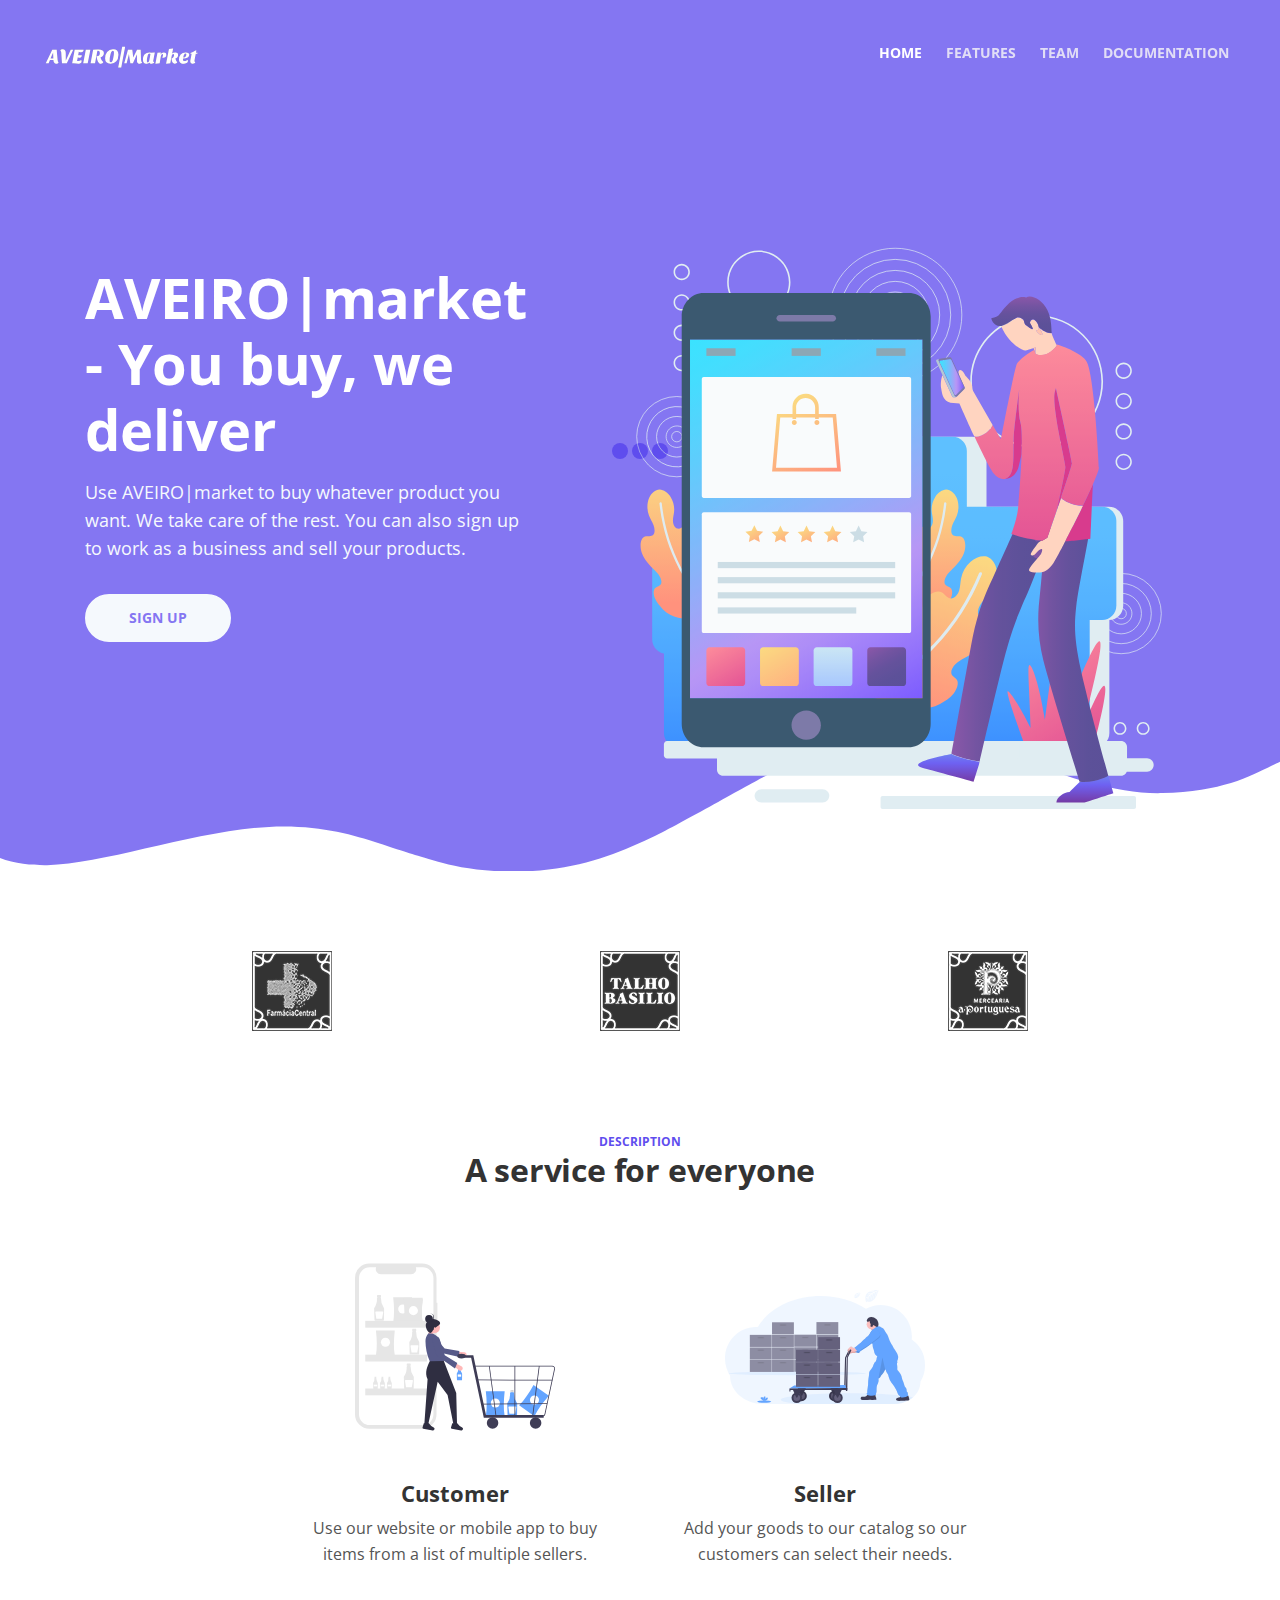
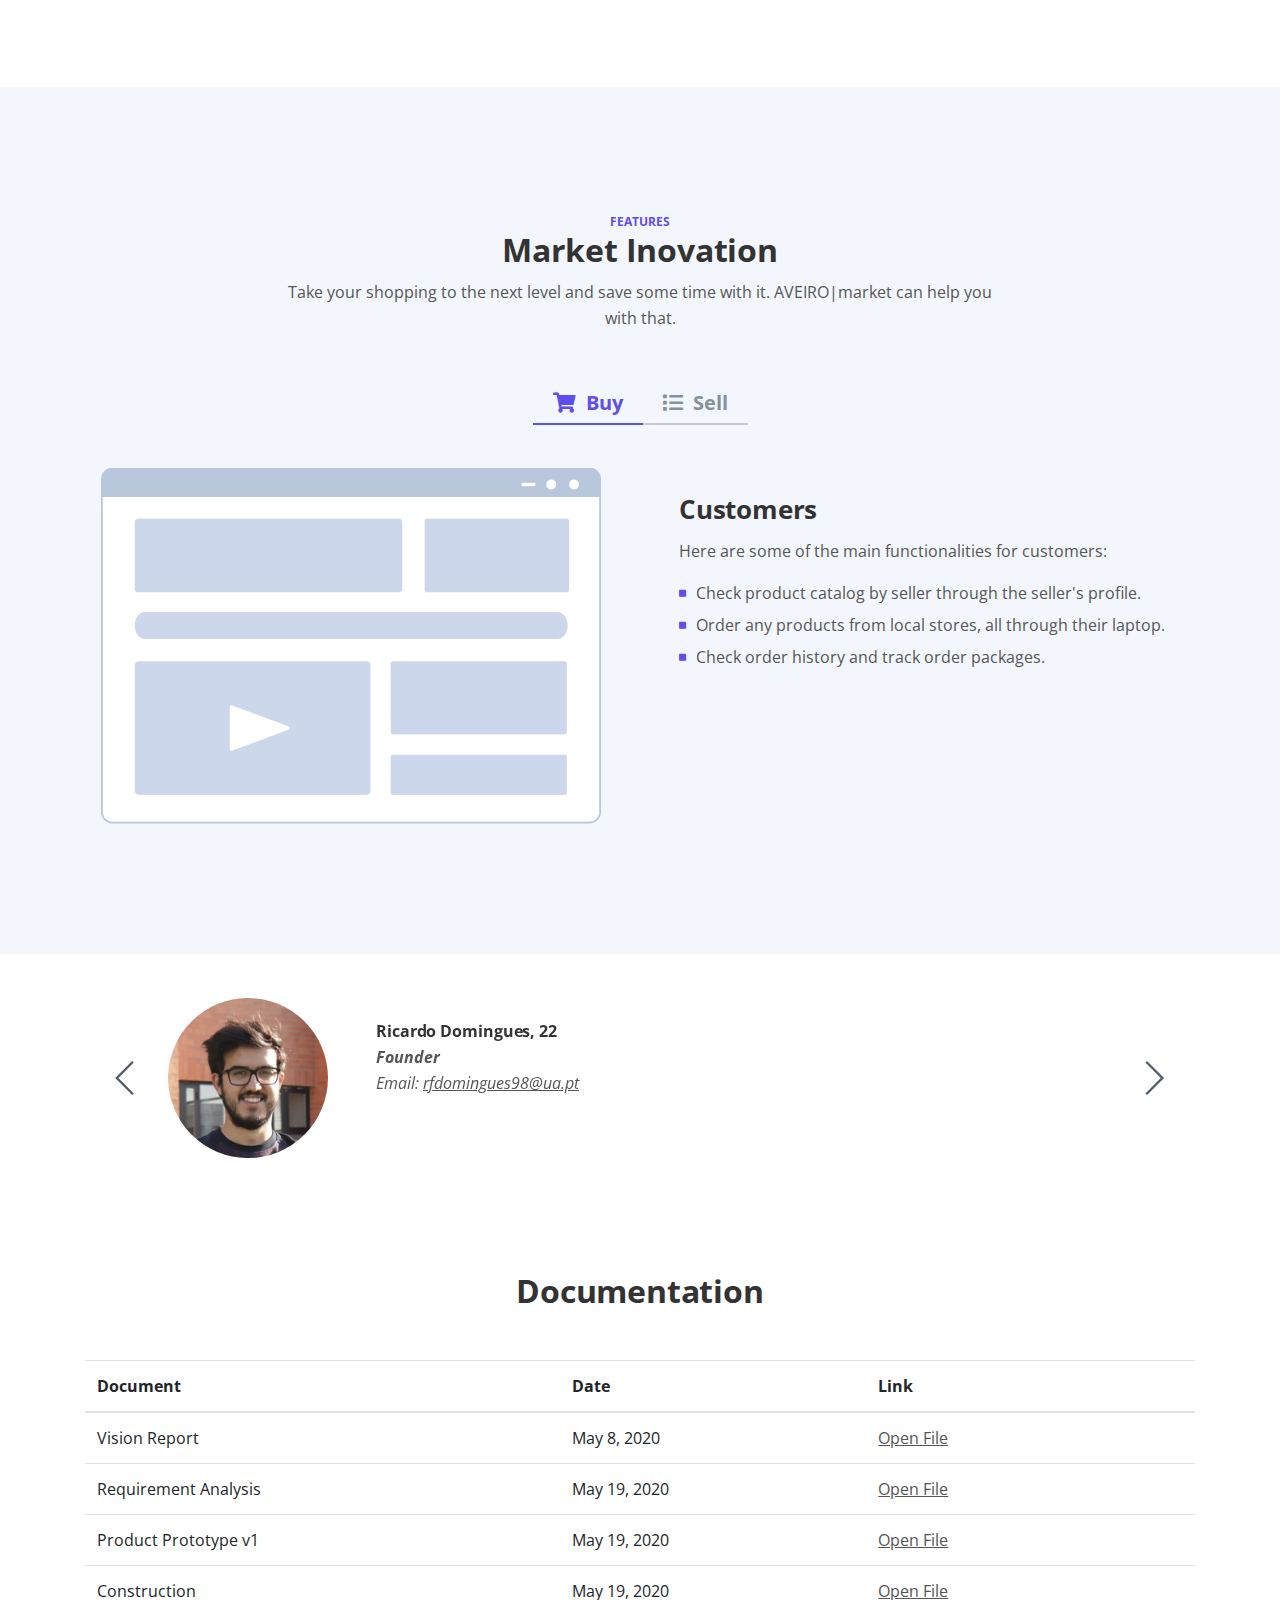
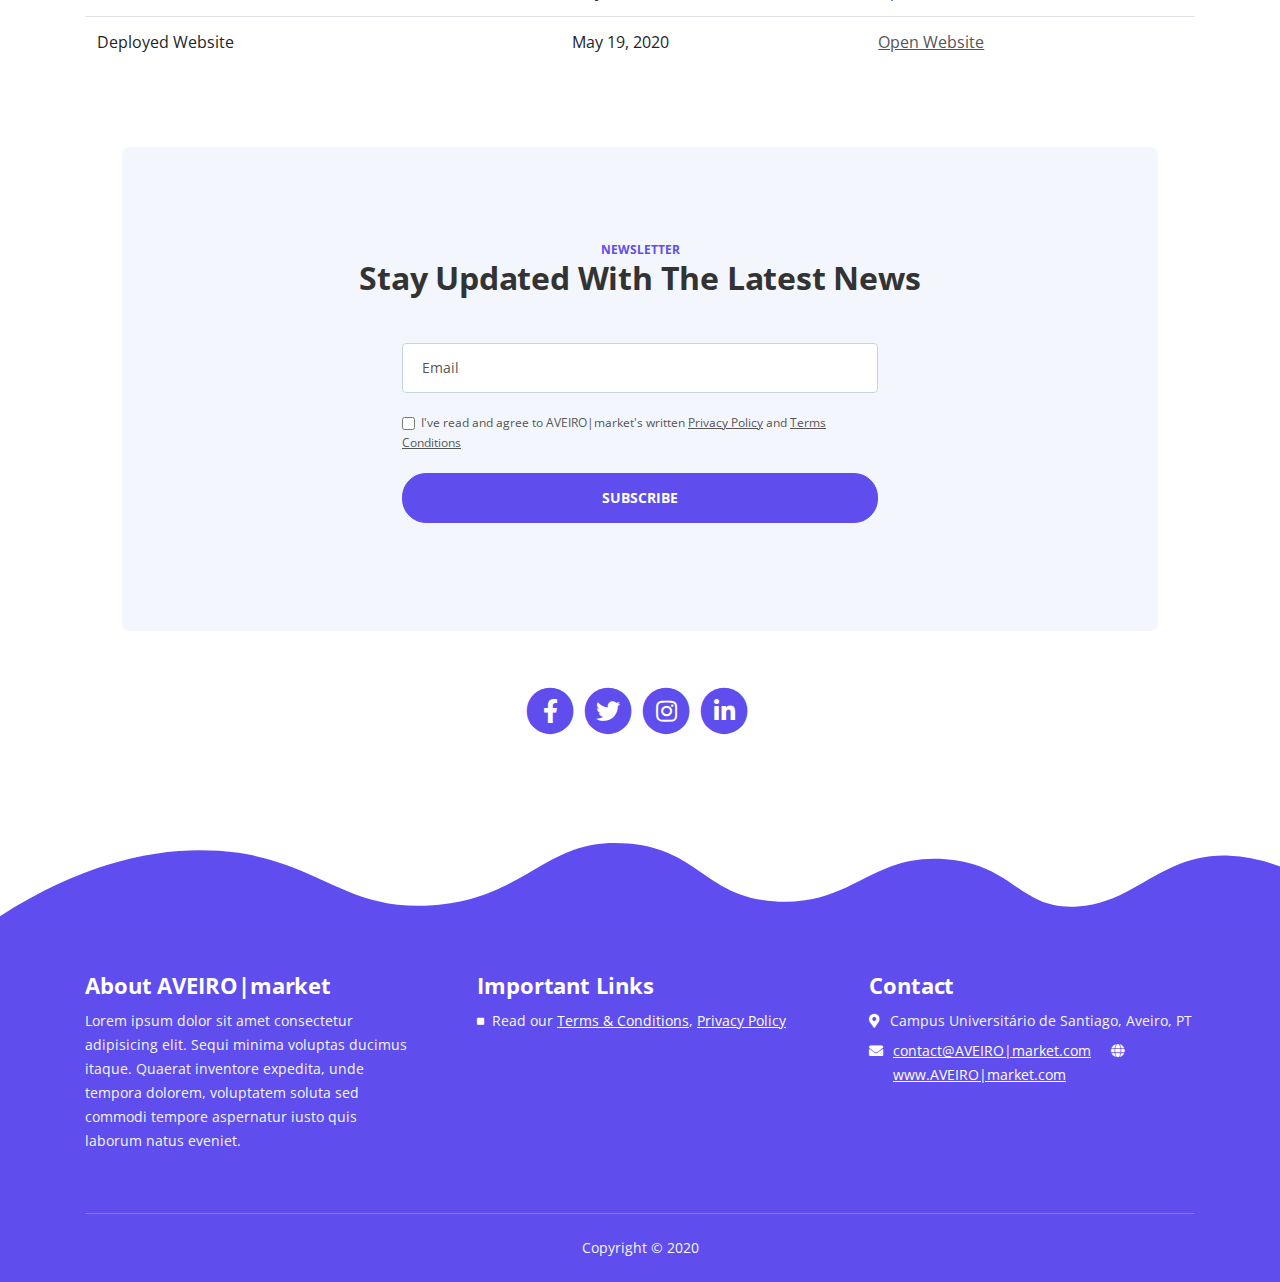
<file: index.html>
<!DOCTYPE html>
<html lang="en">

<head>
    <meta charset="utf-8">
    <meta name="viewport" content="width=device-width, initial-scale=1, shrink-to-fit=no">

    <!-- SEO Meta Tags -->
    <meta name="description"
        content="Tivo is a HTML landing page template built with Bootstrap to help you crate engaging presentations for SaaS apps and convert visitors into users.">
    <meta name="author" content="Inovatik">

    <!-- Website Title -->
    <title>AVEIRO|market - You buy, we deliver</title>

    <!-- Styles -->
    <link href="https://fonts.googleapis.com/css?family=Open+Sans:400,400i,700&display=swap&subset=latin-ext"
        rel="stylesheet">
    <link href="css/bootstrap.css" rel="stylesheet">
    <link href="css/fontawesome-all.css" rel="stylesheet">
    <link href="css/swiper.css" rel="stylesheet">
    <link href="css/magnific-popup.css" rel="stylesheet">
    <link href="css/styles.css" rel="stylesheet">

    <!-- Favicon  -->
    <link rel="icon" href="images/favicon.png">
</head>

<body data-spy="scroll" data-target=".fixed-top">

    <!-- Preloader -->
    <div class="spinner-wrapper">
        <div class="spinner">
            <div class="bounce1"></div>
            <div class="bounce2"></div>
            <div class="bounce3"></div>
        </div>
    </div>
    <!-- end of preloader -->


    <!-- Navigation -->
    <nav class="navbar navbar-expand-lg navbar-dark navbar-custom fixed-top">
        <div class="container">

            <!-- Text Logo - Use this if you don't have a graphic logo -->
            <!-- <a class="navbar-brand logo-text page-scroll" href="index.html">Tivo</a> -->

            <!-- Image Logo -->
            <a class="navbar-brand logo-image" href="index.html"><img src="images/logo.svg" alt="alternative"></a>

            <!-- Mobile Menu Toggle Button -->
            <button class="navbar-toggler" type="button" data-toggle="collapse" data-target="#navbarsExampleDefault"
                aria-controls="navbarsExampleDefault" aria-expanded="false" aria-label="Toggle navigation">
                <span class="navbar-toggler-awesome fas fa-bars"></span>
                <span class="navbar-toggler-awesome fas fa-times"></span>
            </button>
            <!-- end of mobile menu toggle button -->

            <div class="collapse navbar-collapse" id="navbarsExampleDefault">
                <ul class="navbar-nav ml-auto">
                    <li class="nav-item">
                        <a class="nav-link page-scroll" href="#header">HOME <span class="sr-only">(current)</span></a>
                    </li>
                    <li class="nav-item">
                        <a class="nav-link page-scroll" href="#features">FEATURES</a>
                    </li>
                    <li class="nav-item">
                        <a class="nav-link page-scroll" href="#team">TEAM</a>
                    </li>
                    <li class="nav-item">
                        <a class="nav-link page-scroll" href="#documentation">DOCUMENTATION</a>
                    </li>
                </ul>
            </div>
        </div> <!-- end of container -->
    </nav> <!-- end of navbar -->
    <!-- end of navigation -->


    <!-- Header -->
    <header id="header" class="header">
        <div class="header-content">
            <div class="container">
                <div class="row">
                    <div class="col-lg-6 col-xl-5">
                        <div class="text-container">
                            <h1>AVEIRO|market - You buy, we deliver</h1>
                            <p class="p-large">Use AVEIRO|market to buy whatever product you want. We take care of
                                the
                                rest. You can also sign up to work as a business and sell your products.</p>
                            <a class="btn-solid-lg page-scroll" href="sign-up.html">SIGN UP</a>
                        </div> <!-- end of text-container -->
                    </div> <!-- end of col -->
                    <div class="col-lg-6 col-xl-7">
                        <div class="image-container">
                            <div class="img-wrapper">
                                <img class="img-fluid" src="images/top_right.svg" alt="alternative">
                            </div> <!-- end of img-wrapper -->
                        </div> <!-- end of image-container -->
                    </div> <!-- end of col -->
                </div> <!-- end of row -->
            </div> <!-- end of container -->
        </div> <!-- end of header-content -->
    </header> <!-- end of header -->
    <svg class="header-frame" data-name="Layer 1" xmlns="http://www.w3.org/2000/svg" preserveAspectRatio="none"
        viewBox="0 0 1920 310">
        <defs>
            <style>
                .cls-1 {
                    fill: #5f4def;
                }
            </style>
        </defs>
        <title>header-frame</title>
        <path class="cls-1"
            d="M0,283.054c22.75,12.98,53.1,15.2,70.635,14.808,92.115-2.077,238.3-79.9,354.895-79.938,59.97-.019,106.17,18.059,141.58,34,47.778,21.511,47.778,21.511,90,38.938,28.418,11.731,85.344,26.169,152.992,17.971,68.127-8.255,115.933-34.963,166.492-67.393,37.467-24.032,148.6-112.008,171.753-127.963,27.951-19.26,87.771-81.155,180.71-89.341,72.016-6.343,105.479,12.388,157.434,35.467,69.73,30.976,168.93,92.28,256.514,89.405,100.992-3.315,140.276-41.7,177-64.9V0.24H0V283.054Z" />
    </svg>
    <!-- end of header -->

    <!-- Customers -->
    <div class="slider-1">
        <div class="container">
            <div class="row">
                <div class="col-lg-12">

                    <!-- Image Slider -->
                    <div class="slider-container">
                        <div class="swiper-container image-slider">
                            <div class="swiper-wrapper">
                                <div class="swiper-slide">
                                    <img class="img-fluid" src="images/customer-logo-1.png" alt="alternative">
                                </div>
                                <div class="swiper-slide">
                                    <img class="img-fluid" src="images/customer-logo-2.png" alt="alternative">
                                </div>
                                <div class="swiper-slide">
                                    <img class="img-fluid" src="images/customer-logo-3.png" alt="alternative">
                                </div>
                                <div class="swiper-slide">
                                    <img class="img-fluid" src="images/customer-logo-4.png" alt="alternative">
                                </div>
                            </div> <!-- end of swiper-wrapper -->
                        </div> <!-- end of swiper container -->
                    </div> <!-- end of slider-container -->
                    <!-- end of image slider -->

                </div> <!-- end of col -->
            </div> <!-- end of row -->
        </div> <!-- end of container -->
    </div> <!-- end of slider-1 -->
    <!-- end of customers -->

    <!-- Description -->
    <div class="cards-1">
        <div class="container">
            <div class="row">
                <div class="col-lg-12">
                    <div class="above-heading">DESCRIPTION</div>
                    <h2 class="h2-heading">A service for everyone</h2>
                </div> <!-- end of col -->
            </div> <!-- end of row -->
            <div class="row">
                <div class="col-lg-12">

                    <!-- Card -->
                    <div class="card">
                        <div class="card-image">
                            <img class="img-fluid" src="images/buyer.svg" alt="alternative" style="min-height:200px;">
                        </div>
                        <div class="card-body">
                            <h4 class="card-title">Customer</h4>
                            <p>Use our website or mobile app to buy items from a list of multiple sellers.</p>
                        </div>
                    </div>
                    <!-- end of card -->

                    <!-- Card -->
                    <div class="card">
                        <div class="card-image">
                            <img class="img-fluid" src="images/seller.svg" alt="alternative" style="min-height:200px;">
                        </div>
                        <div class="card-body">
                            <h4 class="card-title">Seller</h4>
                            <p>Add your goods to our catalog so our customers can select their needs.</p>
                        </div>
                    </div>
                    <!-- end of card -->

                </div> <!-- end of col -->
            </div> <!-- end of row -->
        </div> <!-- end of container -->
    </div> <!-- end of cards-1 -->
    <!-- end of description -->


    <!-- Features -->
    <div id="features" class="tabs">
        <div class="container">
            <div class="row">
                <div class="col-lg-12">
                    <div class="above-heading">FEATURES</div>
                    <h2 class="h2-heading">Market Inovation</h2>
                    <p class="p-heading">Take your shopping to the next level and save some time with it.
                        AVEIRO|market can
                        help you with that.
                    </p>
                </div> <!-- end of col -->
            </div> <!-- end of row -->
            <div class="row">
                <div class="col-lg-12">

                    <!-- Tabs Links -->
                    <ul class="nav nav-tabs" id="argoTabs" role="tablist">
                        <li class="nav-item">
                            <a class="nav-link active" id="nav-tab-1" data-toggle="tab" href="#tab-1" role="tab"
                                aria-controls="tab-1" aria-selected="true"><i class="fas fa-shopping-cart"></i>Buy</a>
                        </li>
                        <li class="nav-item">
                            <a class="nav-link" id="nav-tab-2" data-toggle="tab" href="#tab-2" role="tab"
                                aria-controls="tab-2" aria-selected="false"><i class="fas fa-list"></i>Sell</a>
                        </li>
                    </ul>
                    <!-- end of tabs links -->

                    <!-- Tabs Content -->
                    <div class="tab-content" id="argoTabsContent">

                        <!-- Tab -->
                        <div class="tab-pane fade show active" id="tab-1" role="tabpanel" aria-labelledby="tab-1">
                            <div class="row">
                                <div class="col-lg-6">
                                    <div class="image-container">
                                        <img class="img-fluid" src="images/features-1.png" alt="alternative">
                                    </div> <!-- end of image-container -->
                                </div> <!-- end of col -->
                                <div class="col-lg-6">
                                    <div class="text-container">
                                        <h3>Customers</h3>
                                        <p>Here are some of the main functionalities for customers:</p>
                                        <ul class="list-unstyled li-space-lg">
                                            <li class="media">
                                                <i class="fas fa-square"></i>
                                                <div class="media-body">Check product catalog by seller through the
                                                    seller's profile.</div>
                                            </li>
                                            <li class="media">
                                                <i class="fas fa-square"></i>
                                                <div class="media-body">Order any products from local stores, all
                                                    through their laptop.</div>
                                            </li>
                                            <li class="media">
                                                <i class="fas fa-square"></i>
                                                <div class="media-body">Check order history and track order
                                                    packages.</div>
                                            </li>
                                        </ul>
                                    </div> <!-- end of text-container -->
                                </div> <!-- end of col -->
                            </div> <!-- end of row -->
                        </div> <!-- end of tab-pane -->
                        <!-- end of tab -->

                        <!-- Tab -->
                        <div class="tab-pane fade" id="tab-2" role="tabpanel" aria-labelledby="tab-2">
                            <div class="row">
                                <div class="col-lg-6">
                                    <div class="image-container">
                                        <img class="img-fluid" src="images/features-2.png" alt="alternative">
                                    </div> <!-- end of image-container -->
                                </div> <!-- end of col -->
                                <div class="col-lg-6">
                                    <div class="text-container">
                                        <h3>Sellers</h3>
                                        <p>Here are some of the main functionalities for sellers:</p>
                                        <ul class="list-unstyled li-space-lg">
                                            <li class="media">
                                                <i class="fas fa-square"></i>
                                                <div class="media-body">Manage their product catalog.</div>
                                            </li>
                                            <li class="media">
                                                <i class="fas fa-square"></i>
                                                <div class="media-body">Check order analytics.</div>
                                            </li>
                                            <li class="media">
                                                <i class="fas fa-square"></i>
                                                <div class="media-body">Accept or reject incoming orders.</div>
                                            </li>
                                        </ul>
                                    </div> <!-- end of text-container -->
                                </div> <!-- end of col -->
                            </div> <!-- end of row -->
                        </div> <!-- end of tab-pane -->
                        <!-- end of tab -->

                    </div> <!-- end of tab content -->
                    <!-- end of tabs content -->

                </div> <!-- end of col -->
            </div> <!-- end of row -->
        </div> <!-- end of container -->
    </div> <!-- end of tabs -->
    <!-- end of features -->

    <!-- team -->
    <div id="team" class="slider-2">
        <div class="container">
            <div class="row">
                <div class="col-lg-12">

                    <!-- Text Slider -->
                    <div class="slider-container">
                        <div class="swiper-container text-slider">
                            <div class="swiper-wrapper">

                                <!-- Slide -->
                                <div class="swiper-slide">
                                    <div class="image-wrapper">
                                        <img class="img-fluid" src="images/team-1.jpg" alt="alternative">
                                    </div> <!-- end of image-wrapper -->
                                    <div class="text-wrapper">
                                        <div class="testimonial-author">Ricardo Domingues, 22</div>
                                        <div class="testimonial-text"><strong>Founder</strong><br>Email: <a
                                                href="mailto:rfdomingues98@ua.pt">rfdomingues98@ua.pt</a></div>
                                    </div> <!-- end of text-wrapper -->
                                </div> <!-- end of swiper-slide -->
                                <!-- end of slide -->

                                <!-- Slide -->
                                <div class="swiper-slide">
                                    <div class="image-wrapper">
                                        <img class="img-fluid" src="images/team-2.jpg" alt="alternative">
                                    </div> <!-- end of image-wrapper -->
                                    <div class="text-wrapper">
                                        <div class="testimonial-author">Bernardo Leandro, 18</div>
                                        <div class="testimonial-text"><strong>Founder</strong><br>Email: <a
                                                href="mailto:bernardoleandro1@ua.pt">bernardoleandro1@ua.pt</a>
                                        </div>
                                    </div> <!-- end of text-wrapper -->
                                </div> <!-- end of swiper-slide -->
                                <!-- end of slide -->

                                <!-- Slide -->
                                <div class="swiper-slide">
                                    <div class="image-wrapper">
                                        <img class="img-fluid" src="images/team-3.jpg" alt="alternative">
                                    </div> <!-- end of image-wrapper -->
                                    <div class="text-wrapper">
                                        <div class="testimonial-author">Dinis Lei, 19</div>
                                        <div class="testimonial-text"><strong>Founder</strong><br>Email: <a
                                                href="mailto:dinislei@ua.pt">dinislei@ua.pt</a></div>
                                    </div> <!-- end of text-wrapper -->
                                </div> <!-- end of swiper-slide -->
                                <!-- end of slide -->

                                <!-- Slide -->
                                <div class="swiper-slide">
                                    <div class="image-wrapper">
                                        <img class="img-fluid" src="images/team-4.jpg" alt="alternative">
                                    </div> <!-- end of image-wrapper -->
                                    <div class="text-wrapper">
                                        <div class="testimonial-author">Immy Stege, 28</div>
                                        <div class="testimonial-text"><strong>Founder</strong><br>Email: <a
                                                href="mailto:immy@ua.pt">immy@ua.pt</a></div>
                                    </div> <!-- end of text-wrapper -->
                                </div> <!-- end of swiper-slide -->
                                <!-- end of slide -->

                            </div> <!-- end of swiper-wrapper -->

                            <!-- Add Arrows -->
                            <div class="swiper-button-next"></div>
                            <div class="swiper-button-prev"></div>
                            <!-- end of add arrows -->

                        </div> <!-- end of swiper-container -->
                    </div> <!-- end of slider-container -->
                    <!-- end of text slider -->

                </div> <!-- end of col -->
            </div> <!-- end of row -->
        </div> <!-- end of container -->
    </div> <!-- end of slider-2 -->
    <!-- end of team -->

    <!-- Documentation -->
    <div id="documentation" class="mt-5">
        <div class="container">
            <div class="row">
                <div class="col-lg-12">
                    <h2 class="h2-heading text-center">Documentation</h2>
                    <table class="table mt-5">
                        <thead>
                            <tr>
                                <th>Document</th>
                                <th>Date</th>
                                <th>Link</th>
                            </tr>
                        </thead>
                        <tbody>
                            <tr>
                                <td scope="row">Vision Report</td>
                                <td>May 8, 2020</td>
                                <td><a href="https://uapt33090.sharepoint.com/:b:/s/OP_MAS_GROUP/ERpaLeV28LFGrE0TOmoRPzsBr7FqKyYKdPZL5x2V1V9GLw?e=fdWacD"
                                        target="_blank">Open
                                        File</a></td>
                            </tr>
                            <tr>
                                <td scope="row">Requirement Analysis</td>
                                <td>May 19, 2020</td>
                                <td><a href="https://uapt33090.sharepoint.com/:w:/s/OP_MAS_GROUP/ETV9aa60hktAtUIdVP_e5XsB6WfyFUArGJLDtJxf-iwo4Q?e=w0D8bs"
                                        target="_blank">Open File</a></td>
                            </tr>
                            <tr>
                                <td scope="row">Product Prototype v1</td>
                                <td>May 19, 2020</td>
                                <td><a href="https://xd.adobe.com/view/c2c7e4ee-8c2f-44cb-6f7f-f871b820aed4-b4f6/?fullscreen"
                                        target="_blank">Open
                                        File</a></td>
                            </tr>
                            <tr>
                                <td scope="row">Construction</td>
                                <td>May 19, 2020</td>
                                <td><a href="https://uapt33090.sharepoint.com/:b:/s/OP_MAS_GROUP/EfkcWDiWyixOq49fJcaVzUIBAXK9ng7DYCDHfAxuKVNutw?e=NXWsju"
                                        target="_blank">Open File</a></td>
                            </tr>
                            <tr>
                                <td scope="row">Deployed Website</td>
                                <td>May 19, 2020</td>
                                <td><a href="https://aveiro-market.herokuapp.com" target="_blank">Open
                                        Website</a></td>
                            </tr>
                        </tbody>
                    </table>
                </div>
            </div>
        </div>
    </div>

    <!-- Newsletter -->
    <div class="form">
        <div class="container">
            <div class="row">
                <div class="col-lg-12">
                    <div class="text-container">
                        <div class="above-heading">NEWSLETTER</div>
                        <h2>Stay Updated With The Latest News</h2>

                        <!-- Newsletter Form -->
                        <form id="newsletterForm" data-toggle="validator" data-focus="false">
                            <div class="form-group">
                                <input type="email" class="form-control-input" id="nemail" required>
                                <label class="label-control" for="nemail">Email</label>
                                <div class="help-block with-errors"></div>
                            </div>
                            <div class="form-group checkbox">
                                <input type="checkbox" id="nterms" value="Agreed-to-Terms" required>I've read and
                                agree to AVEIRO|market's written <a href="privacy-policy.html">Privacy Policy</a>
                                and <a href="terms-conditions.html">Terms Conditions</a>
                                <div class="help-block with-errors"></div>
                            </div>
                            <div class="form-group">
                                <button type="submit" class="form-control-submit-button">SUBSCRIBE</button>
                            </div>
                            <div class="form-message">
                                <div id="nmsgSubmit" class="h3 text-center hidden"></div>
                            </div>
                        </form>
                        <!-- end of newsletter form -->

                    </div> <!-- end of text-container -->
                </div> <!-- end of col -->
            </div> <!-- end of row -->
            <div class="row">
                <div class="col-lg-12">
                    <div class="icon-container">
                        <span class="fa-stack">
                            <a href="#">
                                <i class="fas fa-circle fa-stack-2x"></i>
                                <i class="fab fa-facebook-f fa-stack-1x"></i>
                            </a>
                        </span>
                        <span class="fa-stack">
                            <a href="#">
                                <i class="fas fa-circle fa-stack-2x"></i>
                                <i class="fab fa-twitter fa-stack-1x"></i>
                            </a>
                        </span>
                        <span class="fa-stack">
                            <a href="#">
                                <i class="fas fa-circle fa-stack-2x"></i>
                                <i class="fab fa-instagram fa-stack-1x"></i>
                            </a>
                        </span>
                        <span class="fa-stack">
                            <a href="#">
                                <i class="fas fa-circle fa-stack-2x"></i>
                                <i class="fab fa-linkedin-in fa-stack-1x"></i>
                            </a>
                        </span>
                    </div> <!-- end of col -->
                </div> <!-- end of col -->
            </div> <!-- end of row -->
        </div> <!-- end of container -->
    </div> <!-- end of form -->
    <!-- end of newsletter -->


    <!-- Footer -->
    <svg class="footer-frame" data-name="Layer 2" xmlns="http://www.w3.org/2000/svg" preserveAspectRatio="none"
        viewBox="0 0 1920 79">
        <defs>
            <style>
                .cls-2 {
                    fill: #5f4def;
                }
            </style>
        </defs>
        <title>footer-frame</title>
        <path class="cls-2"
            d="M0,72.427C143,12.138,255.5,4.577,328.644,7.943c147.721,6.8,183.881,60.242,320.83,53.737,143-6.793,167.826-68.128,293-60.9,109.095,6.3,115.68,54.364,225.251,57.319,113.58,3.064,138.8-47.711,251.189-41.8,104.012,5.474,109.713,50.4,197.369,46.572,89.549-3.91,124.375-52.563,227.622-50.155A338.646,338.646,0,0,1,1920,23.467V79.75H0V72.427Z"
            transform="translate(0 -0.188)" />
    </svg>
    <div class="footer">
        <div class="container">
            <div class="row">
                <div class="col-md-4">
                    <div class="footer-col first">
                        <h4>About AVEIRO|market</h4>
                        <p class="p-small">Lorem ipsum dolor sit amet consectetur adipisicing elit. Sequi minima
                            voluptas ducimus itaque. Quaerat inventore expedita, unde tempora dolorem, voluptatem
                            soluta sed commodi tempore aspernatur iusto quis laborum natus eveniet.</p>
                    </div>
                </div> <!-- end of col -->
                <div class="col-md-4">
                    <div class="footer-col middle">
                        <h4>Important Links</h4>
                        <ul class="list-unstyled li-space-lg p-small">
                            <li class="media">
                                <i class="fas fa-square"></i>
                                <div class="media-body">Read our <a class="white" href="terms-conditions.html">Terms
                                        & Conditions</a>, <a class="white" href="privacy-policy.html">Privacy
                                        Policy</a></div>
                            </li>
                        </ul>
                    </div>
                </div> <!-- end of col -->
                <div class="col-md-4">
                    <div class="footer-col last">
                        <h4>Contact</h4>
                        <ul class="list-unstyled li-space-lg p-small">
                            <li class="media">
                                <i class="fas fa-map-marker-alt"></i>
                                <div class="media-body">Campus Universitário de Santiago, Aveiro, PT</div>
                            </li>
                            <li class="media">
                                <i class="fas fa-envelope"></i>
                                <div class="media-body"><a class="white" href="#">contact@AVEIRO|market.com</a> <i
                                        class="fas fa-globe"></i><a class="white" href="#">www.AVEIRO|market.com</a>
                                </div>
                            </li>
                        </ul>
                    </div>
                </div> <!-- end of col -->
            </div> <!-- end of row -->
        </div> <!-- end of container -->
    </div> <!-- end of footer -->
    <!-- end of footer -->


    <!-- Copyright -->
    <div class="copyright">
        <div class="container">
            <div class="row">
                <div class="col-lg-12">
                    <p class="p-small">Copyright © 2020</p>
                </div> <!-- end of col -->
            </div> <!-- enf of row -->
        </div> <!-- end of container -->
    </div> <!-- end of copyright -->
    <!-- end of copyright -->


    <!-- Scripts -->
    <script src="js/jquery.min.js"></script> <!-- jQuery for Bootstrap's JavaScript plugins -->
    <script src="js/popper.min.js"></script> <!-- Popper tooltip library for Bootstrap -->
    <script src="js/bootstrap.min.js"></script> <!-- Bootstrap framework -->
    <script src="js/jquery.easing.min.js"></script> <!-- jQuery Easing for smooth scrolling between anchors -->
    <script src="js/swiper.min.js"></script> <!-- Swiper for image and text sliders -->
    <script src="js/jquery.magnific-popup.js"></script> <!-- Magnific Popup for lightboxes -->
    <script src="js/validator.min.js"></script> <!-- Validator.js - Bootstrap plugin that validates forms -->
    <script src="js/scripts.js"></script> <!-- Custom scripts -->
</body>

</html>
</file>
<file: css/styles.css>
/* Template: Tivo - SaaS App HTML Landing Page Template
   Author: Inovatik
   Created: Sep 2019
   Description: Master CSS file
*/

/*****************************************
Table Of Contents:

01. General Styles
02. Preloader
03. Navigation
04. Header
05. Customers
06. Description
07. Features
08. Features Lightboxes
09. Details
10. Video
11. Pricing
12. Testimonials
13. Newsletter
14. Footer
15. Copyright
16. Back To Top Button
17. Extra Pages
18. Sign Up and Log In Pages
19. Media Queries
******************************************/

/*****************************************
Colors:
- Backgrounds, buttons, bullets, icons - blue #5f4dee
- Backgrounds, light button, light body text - light gray #f3f7fd
- Headings text - black #333
- Body text - dark gray #555
******************************************/


/******************************/
/*     01. General Styles     */
/******************************/
body,
html {
	width: 100%;
	height: 100%;
}

body,
p {
	color: #555;
	font: 400 1rem/1.625rem "Open Sans", sans-serif;
	;
}

.p-large {
	font: 400 1.125rem/1.75rem "Open Sans", sans-serif;
}

.p-small {
	font: 400 0.875rem/1.5rem "Open Sans", sans-serif;
}

h1 {
	color: #333;
	font: 700 2.5rem/3.125rem "Open Sans", sans-serif;
	letter-spacing: -0.2px;
}

h2 {
	color: #333;
	font: 700 2rem/2.625rem "Open Sans", sans-serif;
	letter-spacing: -0.2px;
}

h3 {
	color: #333;
	font: 700 1.625rem/2.125rem "Open Sans", sans-serif;
	letter-spacing: -0.2px;
}

h4 {
	color: #333;
	font: 700 1.375rem/1.75rem "Open Sans", sans-serif;
	letter-spacing: -0.1px;
}

h5 {
	color: #333;
	font: 700 1.125rem/1.5rem "Open Sans", sans-serif;
	letter-spacing: -0.1px;
}

h6 {
	color: #333;
	font: 700 1rem/1.375rem "Open Sans", sans-serif;
	letter-spacing: -0.1px;
}

.above-heading {
	color: #5f4dee;
	font: 700 0.75rem/0.875rem "Open Sans", sans-serif;
	text-align: center;
}

.p-heading {
	margin-bottom: 3.25rem;
}

.testimonial-text {
	font: italic 400 1rem/1.625rem "Open Sans", sans-serif;
}

.testimonial-author {
	font: 700 1rem/1.625rem "Open Sans", sans-serif;
	letter-spacing: -0.1px;
}

.li-space-lg li {
	margin-bottom: 0.375rem;
}

.indent {
	padding-left: 1.25rem;
}

a {
	color: #555;
	text-decoration: underline;
}

a:hover {
	color: #555;
	text-decoration: underline;
}

a.white {
	color: #fff;
}

.decorative-line {
	display: block;
	width: 5rem;
	height: 0.5rem;
	margin-right: auto;
	margin-left: auto;
}

.blue {
	color: #5f4dee;
}

.btn-solid-reg {
	display: inline-block;
	padding: 1.1875rem 2.125rem 1.1875rem 2.125rem;
	border: 0.125rem solid #5f4dee;
	border-radius: 2rem;
	background-color: #5f4dee;
	color: #fff;
	font: 700 0.875rem/0 "Open Sans", sans-serif;
	text-decoration: none;
	transition: all 0.2s;
}

.btn-solid-reg:hover {
	background-color: transparent;
	color: #5f4dee;
	text-decoration: none;
}

.btn-solid-lg {
	display: inline-block;
	padding: 1.375rem 2.625rem 1.375rem 2.625rem;
	border: 0.125rem solid #5f4dee;
	border-radius: 2rem;
	background-color: #5f4dee;
	color: #fff;
	font: 700 0.875rem/0 "Open Sans", sans-serif;
	text-decoration: none;
	transition: all 0.2s;
}

.btn-solid-lg:hover {
	background-color: transparent;
	color: #5f4dee;
	text-decoration: none;
}

.btn-outline-reg {
	display: inline-block;
	padding: 1.1875rem 2.125rem 1.1875rem 2.125rem;
	border: 0.125rem solid #5f4dee;
	border-radius: 2rem;
	background-color: transparent;
	color: #5f4dee;
	font: 700 0.875rem/0 "Open Sans", sans-serif;
	text-decoration: none;
	transition: all 0.2s;
}

.btn-outline-reg:hover {
	background-color: #5f4dee;
	color: #fff;
	text-decoration: none;
}

.btn-outline-lg {
	display: inline-block;
	padding: 1.375rem 2.625rem 1.375rem 2.625rem;
	border: 0.125rem solid #5f4dee;
	border-radius: 2rem;
	background-color: transparent;
	color: #5f4dee;
	font: 700 0.875rem/0 "Open Sans", sans-serif;
	text-decoration: none;
	transition: all 0.2s;
}

.btn-outline-lg:hover {
	background-color: #5f4dee;
	color: #fff;
	text-decoration: none;
}

.btn-outline-sm {
	display: inline-block;
	padding: 0.875rem 1.5rem 0.875rem 1.5rem;
	border: 0.125rem solid #5f4dee;
	border-radius: 2rem;
	background-color: transparent;
	color: #5f4dee;
	font: 700 0.875rem/0 "Open Sans", sans-serif;
	text-decoration: none;
	transition: all 0.2s;
}

.btn-outline-sm:hover {
	background-color: #5f4dee;
	color: #fff;
	text-decoration: none;
}

.form-group {
	position: relative;
	margin-bottom: 1.25rem;
}

.form-group.has-error.has-danger {
	margin-bottom: 0.625rem;
}

.form-group.has-error.has-danger .help-block.with-errors ul {
	margin-top: 0.375rem;
}

.label-control {
	position: absolute;
	top: 0.87rem;
	left: 1.25rem;
	color: #555;
	opacity: 1;
	font: 400 0.875rem/1.375rem "Open Sans", sans-serif;
	cursor: text;
	transition: all 0.2s ease;
}

/* IE10+ hack to solve lower label text position compared to the rest of the browsers */
@media screen and (-ms-high-contrast: active),
screen and (-ms-high-contrast: none) {
	.label-control {
		top: 0.9375rem;
	}
}

.form-control-input:focus+.label-control,
.form-control-input.notEmpty+.label-control,
.form-control-textarea:focus+.label-control,
.form-control-textarea.notEmpty+.label-control {
	top: 0.125rem;
	opacity: 1;
	font-size: 0.75rem;
	font-weight: 700;
}

.form-control-input,
.form-control-select {
	display: block;
	/* needed for proper display of the label in Firefox, IE, Edge */
	width: 100%;
	padding-top: 1.0625rem;
	padding-bottom: 0.0625rem;
	padding-left: 1.25rem;
	border: 1px solid #c4d8dc;
	border-radius: 0.25rem;
	background-color: #fff;
	color: #555;
	font: 400 0.875rem/1.875rem "Open Sans", sans-serif;
	transition: all 0.2s;
	-webkit-appearance: none;
	/* removes inner shadow on form inputs on ios safari */
}

.form-control-select {
	padding-top: 0.5rem;
	padding-bottom: 0.5rem;
	height: 3rem;
}

/* IE10+ hack to solve lower label text position compared to the rest of the browsers */
@media screen and (-ms-high-contrast: active),
screen and (-ms-high-contrast: none) {
	.form-control-input {
		padding-top: 1.25rem;
		padding-bottom: 0.75rem;
		line-height: 1.75rem;
	}

	.form-control-select {
		padding-top: 0.875rem;
		padding-bottom: 0.75rem;
		height: 3.125rem;
		line-height: 2.125rem;
	}
}

select {
	/* you should keep these first rules in place to maintain cross-browser behavior */
	-webkit-appearance: none;
	-moz-appearance: none;
	-ms-appearance: none;
	-o-appearance: none;
	appearance: none;
	background-image: url('../images/down-arrow.png');
	background-position: 96% 50%;
	background-repeat: no-repeat;
	outline: none;
}

select::-ms-expand {
	display: none;
	/* removes the ugly default down arrow on select form field in IE11 */
}

.form-control-textarea {
	display: block;
	/* used to eliminate a bottom gap difference between Chrome and IE/FF */
	width: 100%;
	height: 8rem;
	/* used instead of html rows to normalize height between Chrome and IE/FF */
	padding-top: 1.25rem;
	padding-left: 1.3125rem;
	border: 1px solid #c4d8dc;
	border-radius: 0.25rem;
	background-color: #fff;
	color: #555;
	font: 400 0.875rem/1.75rem "Open Sans", sans-serif;
	transition: all 0.2s;
}

.form-control-input:focus,
.form-control-select:focus,
.form-control-textarea:focus {
	border: 1px solid #a1a1a1;
	outline: none;
	/* Removes blue border on focus */
}

.form-control-input:hover,
.form-control-select:hover,
.form-control-textarea:hover {
	border: 1px solid #a1a1a1;
}

.checkbox {
	font: 400 0.75rem/1.25rem "Open Sans", sans-serif;
}

input[type='checkbox'] {
	vertical-align: -15%;
	margin-right: 0.375rem;
}

/* IE10+ hack to raise checkbox field position compared to the rest of the browsers */
@media screen and (-ms-high-contrast: active),
screen and (-ms-high-contrast: none) {
	input[type='checkbox'] {
		vertical-align: -9%;
	}
}

.form-control-submit-button {
	display: inline-block;
	width: 100%;
	height: 3.125rem;
	border: 1px solid #5f4dee;
	border-radius: 1.5rem;
	background-color: #5f4dee;
	color: #fff;
	font: 700 0.875rem/0 "Open Sans", sans-serif;
	cursor: pointer;
	transition: all 0.2s;
}

.form-control-submit-button:hover {
	background-color: transparent;
	color: #5f4dee;
}

/* Form Success And Error Message Formatting */
#smsgSubmit.h3.text-center.tada.animated,
#lmsgSubmit.h3.text-center.tada.animated,
#nmsgSubmit.h3.text-center.tada.animated,
#pmsgSubmit.h3.text-center.tada.animated,
#smsgSubmit.h3.text-center,
#lmsgSubmit.h3.text-center,
#nmsgSubmit.h3.text-center,
#pmsgSubmit.h3.text-center {
	display: block;
	margin-bottom: 0;
	color: #555;
	font-size: 1.125rem;
	line-height: 1rem;
}

.help-block.with-errors .list-unstyled {
	color: #555;
	font-size: 0.75rem;
	line-height: 1.125rem;
	text-align: left;
}

.help-block.with-errors ul {
	margin-bottom: 0;
}

/* end of form success and error message formatting */

/* Form Success And Error Message Animation - Animate.css */
@-webkit-keyframes tada {
	from {
		-webkit-transform: scale3d(1, 1, 1);
		-ms-transform: scale3d(1, 1, 1);
		transform: scale3d(1, 1, 1);
	}

	10%,
	20% {
		-webkit-transform: scale3d(.9, .9, .9) rotate3d(0, 0, 1, -3deg);
		-ms-transform: scale3d(.9, .9, .9) rotate3d(0, 0, 1, -3deg);
		transform: scale3d(.9, .9, .9) rotate3d(0, 0, 1, -3deg);
	}

	30%,
	50%,
	70%,
	90% {
		-webkit-transform: scale3d(1.1, 1.1, 1.1) rotate3d(0, 0, 1, 3deg);
		-ms-transform: scale3d(1.1, 1.1, 1.1) rotate3d(0, 0, 1, 3deg);
		transform: scale3d(1.1, 1.1, 1.1) rotate3d(0, 0, 1, 3deg);
	}

	40%,
	60%,
	80% {
		-webkit-transform: scale3d(1.1, 1.1, 1.1) rotate3d(0, 0, 1, -3deg);
		-ms-transform: scale3d(1.1, 1.1, 1.1) rotate3d(0, 0, 1, -3deg);
		transform: scale3d(1.1, 1.1, 1.1) rotate3d(0, 0, 1, -3deg);
	}

	to {
		-webkit-transform: scale3d(1, 1, 1);
		-ms-transform: scale3d(1, 1, 1);
		transform: scale3d(1, 1, 1);
	}
}

@keyframes tada {
	from {
		-webkit-transform: scale3d(1, 1, 1);
		-ms-transform: scale3d(1, 1, 1);
		transform: scale3d(1, 1, 1);
	}

	10%,
	20% {
		-webkit-transform: scale3d(.9, .9, .9) rotate3d(0, 0, 1, -3deg);
		-ms-transform: scale3d(.9, .9, .9) rotate3d(0, 0, 1, -3deg);
		transform: scale3d(.9, .9, .9) rotate3d(0, 0, 1, -3deg);
	}

	30%,
	50%,
	70%,
	90% {
		-webkit-transform: scale3d(1.1, 1.1, 1.1) rotate3d(0, 0, 1, 3deg);
		-ms-transform: scale3d(1.1, 1.1, 1.1) rotate3d(0, 0, 1, 3deg);
		transform: scale3d(1.1, 1.1, 1.1) rotate3d(0, 0, 1, 3deg);
	}

	40%,
	60%,
	80% {
		-webkit-transform: scale3d(1.1, 1.1, 1.1) rotate3d(0, 0, 1, -3deg);
		-ms-transform: scale3d(1.1, 1.1, 1.1) rotate3d(0, 0, 1, -3deg);
		transform: scale3d(1.1, 1.1, 1.1) rotate3d(0, 0, 1, -3deg);
	}

	to {
		-webkit-transform: scale3d(1, 1, 1);
		-ms-transform: scale3d(1, 1, 1);
		transform: scale3d(1, 1, 1);
	}
}

.tada {
	-webkit-animation-name: tada;
	animation-name: tada;
}

.animated {
	-webkit-animation-duration: 1s;
	animation-duration: 1s;
	-webkit-animation-fill-mode: both;
	animation-fill-mode: both;
}

/* end of form success and error message animation - Animate.css */

/* Fade-move Animation For Details Lightbox - Magnific Popup */
/* at start */
.my-mfp-slide-bottom .zoom-anim-dialog {
	opacity: 0;
	transition: all 0.2s ease-out;
	-webkit-transform: translateY(-1.25rem) perspective(37.5rem) rotateX(10deg);
	-ms-transform: translateY(-1.25rem) perspective(37.5rem) rotateX(10deg);
	transform: translateY(-1.25rem) perspective(37.5rem) rotateX(10deg);
}

/* animate in */
.my-mfp-slide-bottom.mfp-ready .zoom-anim-dialog {
	opacity: 1;
	-webkit-transform: translateY(0) perspective(37.5rem) rotateX(0);
	-ms-transform: translateY(0) perspective(37.5rem) rotateX(0);
	transform: translateY(0) perspective(37.5rem) rotateX(0);
}

/* animate out */
.my-mfp-slide-bottom.mfp-removing .zoom-anim-dialog {
	opacity: 0;
	-webkit-transform: translateY(-0.625rem) perspective(37.5rem) rotateX(10deg);
	-ms-transform: translateY(-0.625rem) perspective(37.5rem) rotateX(10deg);
	transform: translateY(-0.625rem) perspective(37.5rem) rotateX(10deg);
}

/* dark overlay, start state */
.my-mfp-slide-bottom.mfp-bg {
	opacity: 0;
	transition: opacity 0.2s ease-out;
}

/* animate in */
.my-mfp-slide-bottom.mfp-ready.mfp-bg {
	opacity: 0.8;
}

/* animate out */
.my-mfp-slide-bottom.mfp-removing.mfp-bg {
	opacity: 0;
}

/* end of fade-move animation for details lightbox - magnific popup */

/* Fade Animation For Image Lightbox - Magnific Popup */
@-webkit-keyframes fadeIn {
	from {
		opacity: 0;
	}

	to {
		opacity: 1;
	}
}

@keyframes fadeIn {
	from {
		opacity: 0;
	}

	to {
		opacity: 1;
	}
}

.fadeIn {
	-webkit-animation: fadeIn 0.6s;
	animation: fadeIn 0.6s;
}

@-webkit-keyframes fadeOut {
	from {
		opacity: 1;
	}

	to {
		opacity: 0;
	}
}

@keyframes fadeOut {
	from {
		opacity: 1;
	}

	to {
		opacity: 0;
	}
}

.fadeOut {
	-webkit-animation: fadeOut 0.8s;
	animation: fadeOut 0.8s;
}

/* end of fade animation for image lightbox - magnific popup */


/*************************/
/*     02. Preloader     */
/*************************/
.spinner-wrapper {
	position: fixed;
	z-index: 999999;
	top: 0;
	right: 0;
	bottom: 0;
	left: 0;
	background: #fff;
}

.spinner {
	position: absolute;
	top: 50%;
	/* centers the loading animation vertically one the screen */
	left: 50%;
	/* centers the loading animation horizontally one the screen */
	width: 3.75rem;
	height: 1.25rem;
	margin: -0.625rem 0 0 -1.875rem;
	/* is width and height divided by two */
	text-align: center;
}

.spinner>div {
	display: inline-block;
	width: 1rem;
	height: 1rem;
	border-radius: 100%;
	background-color: #5f4dee;
	-webkit-animation: sk-bouncedelay 1.4s infinite ease-in-out both;
	animation: sk-bouncedelay 1.4s infinite ease-in-out both;
}

.spinner .bounce1 {
	-webkit-animation-delay: -0.32s;
	animation-delay: -0.32s;
}

.spinner .bounce2 {
	-webkit-animation-delay: -0.16s;
	animation-delay: -0.16s;
}

@-webkit-keyframes sk-bouncedelay {

	0%,
	80%,
	100% {
		-webkit-transform: scale(0);
	}

	40% {
		-webkit-transform: scale(1.0);
	}
}

@keyframes sk-bouncedelay {

	0%,
	80%,
	100% {
		-webkit-transform: scale(0);
		-ms-transform: scale(0);
		transform: scale(0);
	}

	40% {
		-webkit-transform: scale(1.0);
		-ms-transform: scale(1.0);
		transform: scale(1.0);
	}
}


/**************************/
/*     03. Navigation     */
/**************************/
.navbar-custom {
	background-color: #5f4dee;
	box-shadow: 0 0.0625rem 0.375rem 0 rgba(0, 0, 0, 0.1);
	font: 700 0.875rem/0.875rem "Open Sans", sans-serif;
	transition: all 0.2s;
}

.navbar-custom .container {
	max-width: 87.5rem;
}

.navbar-custom .navbar-brand.logo-image img {
	width: 4.375rem;
	height: 1.75rem;
	scale: 3;
	margin-left: 40px;
}

.navbar-custom .navbar-brand.logo-text {
	font: 700 2rem/1.5rem "Open Sans", sans-serif;
	color: #fff;
	;
	text-decoration: none;
}

.navbar-custom .navbar-nav {
	margin-top: 0.75rem;
	margin-bottom: 0.5rem;
}

.navbar-custom .nav-item .nav-link {
	padding: 0.625rem 0.75rem 0.625rem 0.75rem;
	color: #f7f5f5;
	opacity: 0.8;
	text-decoration: none;
	transition: all 0.2s ease;
}

.navbar-custom .nav-item .nav-link:hover,
.navbar-custom .nav-item .nav-link.active {
	color: #fff;
	opacity: 1;
}

/* Dropdown Menu */
.navbar-custom .dropdown:hover>.dropdown-menu {
	display: block;
	/* this makes the dropdown menu stay open while hovering it */
	min-width: auto;
	animation: fadeDropdown 0.2s;
	/* required for the fade animation */
}

@keyframes fadeDropdown {
	0% {
		opacity: 0;
	}

	100% {
		opacity: 1;
	}
}

.navbar-custom .dropdown-toggle:focus {
	/* removes dropdown outline on focus */
	outline: 0;
}

.navbar-custom .dropdown-menu {
	margin-top: 0;
	border: none;
	border-radius: 0.25rem;
	background-color: #5f4dee;
}

.navbar-custom .dropdown-item {
	color: #f7f5f5;
	opacity: 0.8;
	font: 700 0.875rem/0.875rem "Open Sans", sans-serif;
	text-decoration: none;
}

.navbar-custom .dropdown-item:hover {
	background-color: #5f4dee;
	color: #fff;
	opacity: 1;
}

.navbar-custom .dropdown-items-divide-hr {
	width: 100%;
	height: 1px;
	margin: 0.75rem auto 0.725rem auto;
	border: none;
	background-color: #c4d8dc;
	opacity: 0.2;
}

/* end of dropdown menu */

.navbar-custom .nav-item .btn-outline-sm {
	margin-top: 0.25rem;
	margin-bottom: 1.375rem;
	margin-left: 0.5rem;
	border: 0.125rem solid #fff;
	color: #fff;
}

.navbar-custom .nav-item .btn-outline-sm:hover {
	background-color: #fff;
	color: #5f4dee;
}

.navbar-custom .navbar-toggler {
	padding: 0;
	border: none;
	color: #fff;
	font-size: 2rem;
}

.navbar-custom button[aria-expanded='false'] .navbar-toggler-awesome.fas.fa-times {
	display: none;
}

.navbar-custom button[aria-expanded='false'] .navbar-toggler-awesome.fas.fa-bars {
	display: inline-block;
}

.navbar-custom button[aria-expanded='true'] .navbar-toggler-awesome.fas.fa-bars {
	display: none;
}

.navbar-custom button[aria-expanded='true'] .navbar-toggler-awesome.fas.fa-times {
	display: inline-block;
	margin-right: 0.125rem;
}


/*********************/
/*    04. Header     */
/*********************/
.header {
	background-color: #5f4dee;
}

.header .header-content {
	padding-top: 8rem;
	padding-bottom: 4rem;
	text-align: center;
}

.header .text-container {
	margin-bottom: 3rem;
}

.header h1 {
	margin-bottom: 1rem;
	color: #fff;
	font-size: 2.5rem;
	line-height: 3rem;
}

.header .p-large {
	margin-bottom: 2rem;
	color: #f3f7fd;
}

.header .btn-solid-lg {
	margin-right: 0.5rem;
	margin-bottom: 1.125rem;
	margin-left: 0.5rem;
	border-color: #f3f7fd;
	background-color: #f3f7fd;
	color: #5f4dee;
}

.header .btn-solid-lg:hover {
	background: transparent;
	color: #f3f7fd;
}

.header .btn-outline-lg {
	border-color: #f3f7fd;
	color: #f3f7fd;
}

.header .btn-outline-lg:hover {
	background-color: #f3f7fd;
	color: #5f4dee;
}

.header-frame {
	margin-top: -1px;
	/* To remove white margin in FF */
	width: 100%;
	height: 2.25rem;
}


/*************************/
/*     05. Customers     */
/*************************/
.slider-1 {
	padding-top: 5rem;
	padding-bottom: 3.25rem;
}

.slider-1 .slider-container {
	text-align: center;
}


/***************************/
/*     06. Description     */
/***************************/
.cards-1 {
	padding-top: 3.25rem;
	padding-bottom: 3rem;
	text-align: center;
}

.cards-1 .h2-heading {
	margin-bottom: 3.5rem;
}

.cards-1 .card {
	max-width: 21rem;
	margin-right: auto;
	margin-bottom: 3.5rem;
	margin-left: auto;
	padding: 0;
	border: none;
}

.cards-1 .card-image {
	max-width: 16rem;
	margin-right: auto;
	margin-bottom: 2rem;
	margin-left: auto;
}

.cards-1 .card-title {
	margin-bottom: 0.5rem;
}

.cards-1 .card-body {
	padding: 0;
}


/************************/
/*     07. Features     */
/************************/
.tabs {
	padding-top: 8rem;
	padding-bottom: 8.125rem;
	background-color: #f3f7fd;
}

.tabs .h2-heading,
.tabs .p-heading {
	text-align: center;
}

.tabs .nav-tabs {
	display: block;
	margin-bottom: 2.25rem;
	border-bottom: none;
}

.tabs .nav-link {
	padding: 0.375rem 1rem 0.375rem 1rem;
	border: none;
	color: #86929b;
	font-weight: 700;
	font-size: 1.25rem;
	line-height: 1.75rem;
	text-align: center;
	text-decoration: none;
	transition: all 0.2s ease;
}

.tabs .nav-link:hover,
.tabs .nav-link.active {
	background: transparent;
	color: #5f4dee;
}

.tabs .nav-link .fas {
	margin-right: 0.625rem;
}

.tabs .image-container {
	margin-bottom: 2.75rem;
}

.tabs .list-unstyled .fas {
	color: #5f4dee;
	font-size: 0.5rem;
	line-height: 1.625rem;
}

.tabs .list-unstyled .media-body {
	margin-left: 0.625rem;
}

.tabs #tab-1 h3 {
	margin-bottom: 0.75rem;
}

.tabs #tab-1 .list-unstyled {
	margin-bottom: 1.5rem;
}

.tabs #tab-2 h3 {
	margin-bottom: 0.75rem;
}

.tabs #tab-2 .list-unstyled {
	margin-bottom: 1.5rem;
}

.tabs #tab-3 h3 {
	margin-bottom: 0.75rem;
}

.tabs #tab-3 .list-unstyled {
	margin-bottom: 1.5rem;
}


/***********************************/
/*     08. Features Lightboxes     */
/***********************************/
.lightbox-basic {
	margin: 2.5rem auto;
	padding: 2rem 1.5rem 2rem 1.5rem;
	border-radius: 0.25rem;
	background: #fff;
	text-align: left;
}

.lightbox-basic .container {
	padding-right: 0;
	padding-left: 0;
}

.lightbox-basic .image-container {
	max-width: 33.75rem;
	margin-right: auto;
	margin-bottom: 3rem;
	margin-left: auto;
}

.lightbox-basic h3 {
	margin-bottom: 0.5rem;
}

.lightbox-basic hr {
	width: 2.5rem;
	height: 0.125rem;
	margin-top: 0;
	margin-bottom: 0.875rem;
	margin-left: 0;
	border: 0;
	background-color: #5f4dee;
	text-align: left;
}

.lightbox-basic h4 {
	margin-bottom: 1rem;
}

.lightbox-basic .list-unstyled .fas {
	color: #5f4dee;
	font-size: 0.5rem;
	line-height: 1.625rem;
}

.lightbox-basic .list-unstyled .media-body {
	margin-left: 0.625rem;
}

.lightbox-basic .btn-outline-reg,
.lightbox-basic .btn-solid-reg {
	margin-top: 0.75rem;
}

/* Signup Button */
.lightbox-basic .btn-solid-reg.mfp-close {
	position: relative;
	width: auto;
	height: auto;
	color: #fff;
	opacity: 1;
}

.lightbox-basic .btn-solid-reg.mfp-close:hover {
	color: #5f4dee;
}

/* end of signup Button */

/* Back Button */
.lightbox-basic a.mfp-close.as-button {
	position: relative;
	width: auto;
	height: auto;
	margin-left: 0.375rem;
	color: #5f4dee;
	opacity: 1;
}

.lightbox-basic a.mfp-close.as-button:hover {
	color: #fff;
}

/* end of back button */

.lightbox-basic button.mfp-close.x-button {
	position: absolute;
	top: -0.125rem;
	right: -0.125rem;
	width: 2.75rem;
	height: 2.75rem;
	color: #707984;
}


/***********************/
/*     09. Details     */
/***********************/
.basic-1 {
	padding-top: 7.5rem;
	padding-bottom: 8rem;
}

.basic-1 .text-container {
	margin-bottom: 3.75rem;
}

.basic-1 .list-unstyled {
	margin-bottom: 1.375rem;
}

.basic-1 .list-unstyled .fas {
	color: #5f4dee;
	font-size: 0.5rem;
	line-height: 1.625rem;
}

.basic-1 .list-unstyled .media-body {
	margin-left: 0.625rem;
}


/*********************/
/*     10. Video     */
/*********************/
.basic-2 {
	padding-top: 8rem;
	padding-bottom: 6.75rem;
	background-color: #f3f7fd;
	text-align: center;
}

.basic-2 .image-container {
	margin-bottom: 2rem;
}

.basic-2 .image-container img {
	border-radius: 0.75rem;
}

.basic-2 .video-wrapper {
	position: relative;
}

/* Video Play Button */
.basic-2 .video-play-button {
	position: absolute;
	z-index: 10;
	top: 50%;
	left: 50%;
	display: block;
	box-sizing: content-box;
	width: 2rem;
	height: 2.75rem;
	padding: 1.125rem 1.25rem 1.125rem 1.75rem;
	border-radius: 50%;
	-webkit-transform: translateX(-50%) translateY(-50%);
	-ms-transform: translateX(-50%) translateY(-50%);
	transform: translateX(-50%) translateY(-50%);
}

.basic-2 .video-play-button:before {
	content: "";
	position: absolute;
	z-index: 0;
	top: 50%;
	left: 50%;
	display: block;
	width: 4.75rem;
	height: 4.75rem;
	border-radius: 50%;
	background: #5f4dee;
	animation: pulse-border 1500ms ease-out infinite;
	-webkit-transform: translateX(-50%) translateY(-50%);
	-ms-transform: translateX(-50%) translateY(-50%);
	transform: translateX(-50%) translateY(-50%);
}

.basic-2 .video-play-button:after {
	content: "";
	position: absolute;
	z-index: 1;
	top: 50%;
	left: 50%;
	display: block;
	width: 4.375rem;
	height: 4.375rem;
	border-radius: 50%;
	background: #5f4dee;
	transition: all 200ms;
	-webkit-transform: translateX(-50%) translateY(-50%);
	-ms-transform: translateX(-50%) translateY(-50%);
	transform: translateX(-50%) translateY(-50%);
}

.basic-2 .video-play-button span {
	position: relative;
	display: block;
	z-index: 3;
	top: 0.375rem;
	left: 0.25rem;
	width: 0;
	height: 0;
	border-left: 1.625rem solid #fff;
	border-top: 1rem solid transparent;
	border-bottom: 1rem solid transparent;
}

@keyframes pulse-border {
	0% {
		transform: translateX(-50%) translateY(-50%) translateZ(0) scale(1);
		opacity: 1;
	}

	100% {
		transform: translateX(-50%) translateY(-50%) translateZ(0) scale(1.5);
		opacity: 0;
	}
}

/* end of video play button */

.basic-2 .p-heading {
	margin-bottom: 1rem;
}


/***********************/
/*     11. Pricing     */
/***********************/
.cards-2 {
	padding-top: 7.875rem;
	padding-bottom: 2.25rem;
	text-align: center;
}

.cards-2 .h2-heading {
	margin-bottom: 3.75rem;
}

.cards-2 .card {
	display: block;
	max-width: 19rem;
	margin-right: auto;
	margin-bottom: 3rem;
	margin-left: auto;
	border: 1px solid #ccd3df;
	border-radius: 0.375rem;
}

.cards-2 .card .card-body {
	padding: 2.5rem 2rem 2.75rem 2em;
}

.cards-2 .card .card-title {
	margin-bottom: 0.5rem;
	color: #5f4dee;
	font: 700 1.125rem/1.5rem "Open Sans", sans-serif;
}

.cards-2 .card .price .currency {
	margin-right: 0.25rem;
	color: #434c54;
	font-weight: 700;
	font-size: 1.5rem;
	vertical-align: 40%;
}

.cards-2 .card .price .value {
	color: #434c54;
	font: 700 3.25rem/3.5rem "Open Sans", sans-serif;
	text-align: center;
}

.cards-2 .card .frequency {
	font-size: 0.875rem;
}

.cards-2 .card .divider {
	height: 1px;
	margin-top: 1.75rem;
	margin-bottom: 2rem;
	border: none;
	background-color: #ccd3df;
}

.cards-2 .card .list-unstyled {
	margin-top: 1.875rem;
	margin-bottom: 1.625rem;
	text-align: left;
}

.cards-2 .card .list-unstyled .media {
	margin-bottom: 0.5rem;
}

.cards-2 .card .list-unstyled .fas {
	color: #5f4dee;
	font-size: 0.875rem;
	line-height: 1.625rem;
}

.cards-2 .card .list-unstyled .fas.fa-times {
	margin-left: 0.1875rem;
	margin-right: 0.125rem;
	color: #555;
}

.cards-2 .card .list-unstyled .media-body {
	margin-left: 0.625rem;
}


/****************************/
/*     12. Testimonials     */
/****************************/
.slider-2 {
	padding-top: 2.75rem;
	padding-bottom: 4rem;
}

.slider-2 .slider-container {
	position: relative;
}

.slider-2 .swiper-container {
	position: static;
	width: 82%;
	text-align: center;
}

.slider-2 .image-wrapper {
	width: 6rem;
	margin-right: auto;
	margin-bottom: 1rem;
	margin-left: auto;
}

.slider-2 .image-wrapper img {
	border-radius: 50%;
}

.slider-2 .testimonial-text {
	margin-bottom: 0.5rem;
}

.slider-2 .testimonial-author {
	color: #333;
}

.slider-2 .swiper-button-prev,
.slider-2 .swiper-button-next {
	width: 1.125rem;
}

.slider-2 .swiper-button-prev:focus,
.slider-2 .swiper-button-next:focus {
	/* even if you can't see it chrome you can see it on mobile device */
	outline: none;
}

.slider-2 .swiper-button-prev {
	left: -0.375rem;
	background-image: url("data:image/svg+xml;charset=utf-8,%3Csvg%20xmlns%3D'http%3A%2F%2Fwww.w3.org%2F2000%2Fsvg'%20viewBox%3D'0%200%2028%2044'%3E%3Cpath%20d%3D'M0%2C22L22%2C0l2.1%2C2.1L4.2%2C22l19.9%2C19.9L22%2C44L0%2C22L0%2C22L0%2C22z'%20fill%3D'%23505c67'%2F%3E%3C%2Fsvg%3E");
	background-size: 1.125rem 1.75rem;
}

.slider-2 .swiper-button-next {
	right: -0.375rem;
	background-image: url("data:image/svg+xml;charset=utf-8,%3Csvg%20xmlns%3D'http%3A%2F%2Fwww.w3.org%2F2000%2Fsvg'%20viewBox%3D'0%200%2028%2044'%3E%3Cpath%20d%3D'M27%2C22L27%2C22L5%2C44l-2.1-2.1L22.8%2C22L2.9%2C2.1L5%2C0L27%2C22L27%2C22z'%20fill%3D'%23505c67'%2F%3E%3C%2Fsvg%3E");
	background-size: 1.125rem 1.75rem;
}


/**************************/
/*     13. Newsletter     */
/**************************/
.form {
	padding-top: 4rem;
	padding-bottom: 6rem;
}

.form .text-container {
	margin-bottom: 3.5rem;
	padding: 3.5rem 1rem 2.5rem 1rem;
	border-radius: 0.5rem;
	background-color: #f3f7fd;
}

.form h2 {
	margin-bottom: 2.75rem;
	text-align: center;
}

.form .icon-container {
	text-align: center;
}

.form .fa-stack {
	width: 2em;
	margin-bottom: 0.75rem;
	margin-right: 0.375rem;
	font-size: 1.5rem;
}

.form .fa-stack .fa-stack-1x {
	color: #fff;
	transition: all 0.2s ease;
}

.form .fa-stack .fa-stack-2x {
	color: #5f4dee;
	transition: all 0.2s ease;
}

.form .fa-stack:hover .fa-stack-1x {
	color: #5f4dee;
}

.form .fa-stack:hover .fa-stack-2x {
	color: #f3f7fd;
}


/**********************/
/*     14. Footer     */
/**********************/
.footer-frame {
	width: 100%;
	height: 1.5rem;
}

.footer {
	padding-top: 3rem;
	padding-bottom: 0.5rem;
	background-color: #5f4dee;
}

.footer .footer-col {
	margin-bottom: 2.25rem;
}

.footer h4 {
	margin-bottom: 0.625rem;
	color: #fff;
}

.footer .list-unstyled,
.footer p {
	color: #f3f7fd;
}

.footer .footer-col.middle .list-unstyled .fas {
	color: #fff;
	font-size: 0.5rem;
	line-height: 1.5rem;
}

.footer .footer-col.middle .list-unstyled .media-body {
	margin-left: 0.5rem;
}

.footer .footer-col.last .list-unstyled .fas {
	color: #fff;
	font-size: 0.875rem;
	line-height: 1.5rem;
}

.footer .footer-col.last .list-unstyled .media-body {
	margin-left: 0.625rem;
}

.footer .footer-col.last .list-unstyled .fas.fa-globe {
	margin-left: 1rem;
	margin-right: 0.625rem;
}


/*************************/
/*     15. Copyright     */
/*************************/
.copyright {
	padding-top: 1rem;
	padding-bottom: 0.375rem;
	background-color: #5f4dee;
	text-align: center;
}

.copyright .p-small {
	padding-top: 1.375rem;
	border-top: 1px solid #718ad1;
	color: #f3f7fd;
}

.copyright a {
	color: #f3f7fd;
	text-decoration: none;
}


/**********************************/
/*     16. Back To Top Button     */
/**********************************/
a.back-to-top {
	position: fixed;
	z-index: 999;
	right: 0.75rem;
	bottom: 0.75rem;
	display: none;
	width: 2.625rem;
	height: 2.625rem;
	border-radius: 1.875rem;
	background: #4f3cda url("../images/up-arrow.png") no-repeat center 47%;
	background-size: 1.125rem 1.125rem;
	text-indent: -9999px;
}

a:hover.back-to-top {
	background-color: #4332c5;
}


/***************************/
/*     17. Extra Pages     */
/***************************/
.ex-header {
	padding-top: 8rem;
	padding-bottom: 5rem;
	background-color: #5f4dee;
	text-align: center;
}

.ex-header h1 {
	color: #fff;
}

.ex-basic-1 {
	padding-top: 2rem;
	padding-bottom: 0.875rem;
	background-color: #f3f7fd;
}

.ex-basic-1 .breadcrumbs {
	margin-bottom: 1.125rem;
}

.ex-basic-1 .breadcrumbs .fa {
	margin-right: 0.5rem;
	margin-left: 0.625rem;
}

.ex-basic-2 {
	padding-top: 4.75rem;
	padding-bottom: 4rem;
}

.ex-basic-2 h3 {
	margin-bottom: 1rem;
}

.ex-basic-2 .text-container {
	margin-bottom: 3.625rem;
}

.ex-basic-2 .text-container.last {
	margin-bottom: 0;
}

.ex-basic-2 .text-container.dark {
	padding: 1.625rem 1.5rem 0.75rem 2rem;
	background-color: #f3f7fd;
}

.ex-basic-2 .image-container-large {
	margin-bottom: 4rem;
}

.ex-basic-2 .image-container-large img {
	border-radius: 0.25rem;
}

.ex-basic-2 .image-container-small img {
	border-radius: 0.25rem;
}

.ex-basic-2 .list-unstyled .fas {
	color: #5f4dee;
	font-size: 0.5rem;
	line-height: 1.625rem;
}

.ex-basic-2 .list-unstyled .media-body {
	margin-left: 0.625rem;
}

.ex-basic-2 .form-container {
	margin-top: 3rem;
}

.ex-basic-2 .btn-outline-reg {
	margin-top: 1.75rem;
}

.ex-footer-frame {
	width: 100%;
	height: 2.75rem;
	background-color: #f3f7fd;
}


/****************************************/
/*     18. Sign Up and Log In Pages     */
/****************************************/
.ex-2-header {
	padding-top: 9rem;
	background-color: #5f4dee;
	text-align: center;
	min-height: 100vh;
}

.ex-2-header h1,
.ex-2-header p {
	color: #fff;
}

.ex-2-header p {
	max-width: 24rem;
	margin-right: auto;
	margin-bottom: 2.5rem;
	margin-left: auto;
}

.ex-2-header .form-container {
	max-width: 26rem;
	margin-right: auto;
	margin-left: auto;
	padding: 2.25rem 1.25rem 1.25rem 1.25rem;
	border-radius: 0.5rem;
	background-color: #f3f7fd;
}

.ex-2-header .checkbox {
	text-align: left;
}


/*****************************/
/*     19. Media Queries     */
/*****************************/
/* Min-width width 768px */
@media (min-width: 768px) {

	/* General Styles */
	.p-heading {
		width: 85%;
		margin-right: auto;
		margin-left: auto;
	}

	.h2-heading {
		width: 80%;
		margin-right: auto;
		margin-left: auto;
	}

	/* end of general styles */


	/* Header */
	.header .text-container {
		margin-bottom: 4rem;
	}

	.header h1 {
		font-size: 3.5rem;
		line-height: 4.125rem;
	}

	.header .btn-solid-lg {
		margin-bottom: 0;
		margin-left: 0;
	}

	.header-frame {
		height: 5.5rem;
	}

	/* end of header */


	/* Testimonials */
	.slider-2 .swiper-button-prev {
		width: 1.375rem;
		background-size: 1.375rem 2.125rem;
	}

	.slider-2 .swiper-button-next {
		width: 1.375rem;
		background-size: 1.375rem 2.125rem;
	}

	/* end of testimonials */


	/* Newsletter */
	.form .text-container {
		padding: 4rem 2.5rem 3rem 2.5rem;
	}

	.form form {
		margin-right: 4rem;
		margin-left: 4rem;
	}

	/* end of newsletter */


	/* Footer */
	.footer-frame {
		height: 5rem;
	}

	/* end of footer */


	/* Extra Pages */
	.ex-header {
		padding-top: 11rem;
		padding-bottom: 9rem;
	}

	.ex-basic-2 .text-container.dark {
		padding: 2.5rem 3rem 2rem 3rem;
	}

	.ex-basic-2 .form-container {
		margin-top: 0;
	}

	/* end of extra pages */


	/* Sign Up And Log In Pages */
	.ex-2-header {
		padding-top: 11rem;
	}

	.ex-2-header .form-container {
		padding: 2.25rem 1.75rem 1.25rem 1.75rem;
	}

	/* end of sign up and log in pages */
}

/* end of min-width width 768px */


/* Min-width width 992px */
@media (min-width: 992px) {

	/* Navigation */
	.navbar-custom {
		padding: 2.125rem 1.5rem 2.125rem 2rem;
		background: transparent;
		box-shadow: none;
	}

	.navbar-custom .navbar-nav {
		margin-top: 0;
		margin-bottom: 0;
	}

	.navbar-custom .nav-item .nav-link {
		padding: 0.25rem 0.75rem 0.25rem 0.75rem;
	}

	.navbar-custom .nav-item .nav-link:hover,
	.navbar-custom .nav-item .nav-link.active {
		opacity: 1;
	}

	.navbar-custom.top-nav-collapse {
		padding: 0.5rem 1.5rem 0.5rem 2rem;
		background-color: #5f4dee;
		box-shadow: 0 0.0625rem 0.375rem 0 rgba(0, 0, 0, 0.1);
	}

	.navbar-custom.top-nav-collapse .nav-item .nav-link:hover,
	.navbar-custom.top-nav-collapse .nav-item .nav-link.active {
		color: #fff;
	}

	.navbar-custom .dropdown-menu {
		padding-top: 1rem;
		padding-bottom: 1rem;
		border-top: 0.25rem solid rgba(0, 0, 0, 0);
		border-radius: 0.25rem;
	}

	.navbar-custom.top-nav-collapse .dropdown-menu {
		border-top: 0.25rem solid rgba(0, 0, 0, 0);
		box-shadow: 0 0.375rem 0.375rem 0 rgba(0, 0, 0, 0.02);
	}

	.navbar-custom .dropdown-item {
		padding-top: 0.25rem;
		padding-bottom: 0.25rem;
	}

	.navbar-custom .dropdown-items-divide-hr {
		width: 84%;
	}

	.navbar-custom .nav-item .btn-outline-sm {
		margin-top: 0;
		margin-bottom: 0;
		margin-left: 1rem;
	}

	/* end of navigation */


	/* General Styles */
	.p-heading {
		width: 65%;
	}

	.h2-heading {
		width: 60%;
	}

	/* end of general styles */


	/* Header */
	.header .header-content {
		text-align: left;
	}

	.header .text-container {
		margin-top: 4rem;
		margin-bottom: 0;
	}

	.header .image-container {
		position: relative;
		margin-top: 3rem;
	}

	.header .image-container .img-wrapper {
		position: absolute;
		display: block;
		width: 470px;
	}

	.header-frame {
		height: 8rem;
	}

	/* end of header */


	/* Description */
	.cards-1 .card {
		display: inline-block;
		width: 17rem;
		max-width: 100%;
		margin-right: 1rem;
		margin-left: 1rem;
		vertical-align: top;
	}

	.cards-1 .card-image {
		width: 9rem;
	}

	/* end of description */


	/* Features */
	.tabs .nav-tabs {
		display: flex;
		justify-content: center;
		margin-bottom: 2.75rem;
	}

	.tabs .nav-link {
		padding-right: 1.25rem;
		padding-left: 1.25rem;
		border-bottom: 2px solid rgb(202, 202, 202);
	}

	.tabs .nav-link:hover,
	.tabs .nav-link.active {
		border-bottom: 2px solid #5f4dee;
	}

	.tabs .image-container {
		margin-bottom: 0;
	}

	/* end of features */


	/* Features Lightboxes */
	.lightbox-basic {
		max-width: 62.5rem;
		padding: 2.5rem 2.5rem 2.5rem 2.5rem;
	}

	.lightbox-basic .image-container {
		max-width: 100%;
		margin-right: 2rem;
		margin-bottom: 0;
		margin-left: 0.5rem;
	}

	.lightbox-basic h3 {
		margin-top: 0.5rem;
	}

	/* end of features lightboxes */


	/* Details */
	.basic-1 {
		padding-top: 8rem;
	}

	.basic-1 .text-container {
		margin-bottom: 0;
	}

	/* end of details */


	/* Video */
	.basic-2 .image-container {
		max-width: 53.125rem;
		margin-right: auto;
		margin-left: auto;
	}

	.basic-2 p {
		width: 65%;
		margin-right: auto;
		margin-left: auto;
	}

	/* end of video */


	/* Pricing */
	.cards-2 .card {
		display: inline-block;
		margin-right: 0.5rem;
		margin-left: 0.5rem;
		vertical-align: top;
	}

	/* end of pricing */


	/* Testimonials */
	.slider-2 .swiper-container {
		width: 92%;
		text-align: left;
	}

	.slider-2 .image-wrapper {
		float: left;
		width: 10rem;
		margin-bottom: 0;
	}

	.slider-2 .text-wrapper {
		max-width: 100%;
		margin-top: 1.25rem;
		margin-left: 13rem;
	}

	.slider-2 .swiper-button-prev {
		left: -0.75rem;
	}

	.slider-2 .swiper-button-next {
		right: -0.75rem;
	}

	/* end of testimonials */


	/* Newsletter */
	.form .text-container {
		width: 55rem;
		margin-right: auto;
		margin-left: auto;
		padding-top: 5rem;
		padding-bottom: 4.5rem;
	}

	.form h2 {
		margin-right: 7rem;
		margin-left: 7rem;
	}

	.form form {
		margin-right: 9rem;
		margin-left: 9rem;
	}

	/* end of newsletter */


	/* Extra Pages */
	.ex-header h1 {
		width: 80%;
		margin-right: auto;
		margin-left: auto;
	}

	.ex-basic-2 {
		padding-bottom: 5rem;
	}

	/* end of extra pages */
}

/* end of min-width width 992px */


/* Min-width width 1200px */
@media (min-width: 1200px) {

	/* General Styles */
	.h2-heading {
		width: 50%;
	}

	/* end of general styles */


	/* Header */
	.header .header-content {
		padding-top: 11rem;
		padding-bottom: 5rem;
	}

	.header .text-container {
		margin-top: 5.5rem;
		margin-right: 0.5rem;
	}

	.header .image-container {
		margin-top: 1rem;
		margin-left: 1.5rem;
	}

	.header .image-container .img-wrapper {
		width: 630px;
	}

	.header-frame {
		height: 9.375rem;
	}

	/* end of header */


	/* Customer */
	.slider-1 .slider-container {
		margin-right: 3rem;
		margin-left: 3rem;
	}

	/* end of customer */


	/* Description */
	.cards-1 .card {
		width: 18.875rem;
		margin-right: 2rem;
		margin-left: 2rem;
	}

	.cards-1 .card-image {
		width: 12.5rem;
	}

	/* end of description */


	/* Features */
	.tabs .image-container {
		margin-right: 1.5rem;
		margin-left: 1rem;
	}

	.tabs .text-container {
		margin-top: 1.5rem;
		margin-right: 1rem;
		margin-left: 1.5rem;
	}

	/* end of features */


	/* Details */
	.basic-1 .image-container {
		margin-right: 1rem;
		margin-left: 1.5rem;
	}

	.basic-1 .text-container {
		margin-top: 1rem;
		margin-right: 1.5rem;
		margin-left: 1rem;
	}

	.basic-1 h2 {
		margin-bottom: 1rem;
	}

	/* end of details */


	/* Pricing */
	.cards-2 .card {
		width: 19.375rem;
		max-width: 100%;
		margin-right: 1.75rem;
		margin-left: 1.75rem;
	}

	.cards-2 .card .card-body {
		padding-right: 2.25rem;
		padding-left: 2.25rem;
	}

	/* end of pricing */


	/* Testimonials */
	.slider-2 .slider-container {
		width: 64.125rem;
		margin-right: auto;
		margin-left: auto;
	}

	/* end of testimonials */


	/* Newsletter */
	.form .text-container {
		width: 64.75rem;
		padding-top: 6rem;
		padding-bottom: 5.5rem;
	}

	.form h2 {
		margin-right: 12rem;
		margin-left: 12rem;
	}

	.form form {
		margin-right: 15rem;
		margin-left: 15rem;
	}

	/* end of newsletter */


	/* Footer */
	.footer .footer-col.first {
		margin-right: 1.5rem;
	}

	.footer .footer-col.middle {
		margin-right: 0.75rem;
		margin-left: 0.75rem;
	}

	.footer .footer-col.last {
		margin-left: 1.5rem;
	}

	/* end of footer */


	/* Extra Pages */
	.ex-header h1 {
		width: 60%;
		margin-right: auto;
		margin-left: auto;
	}

	.ex-basic-2 .form-container {
		margin-left: 1.75rem;
	}

	.ex-basic-2 .image-container-small {
		margin-left: 1.75rem;
	}

	/* end of extra pages */
}

/* end of min-width width 1200px */
</file>
